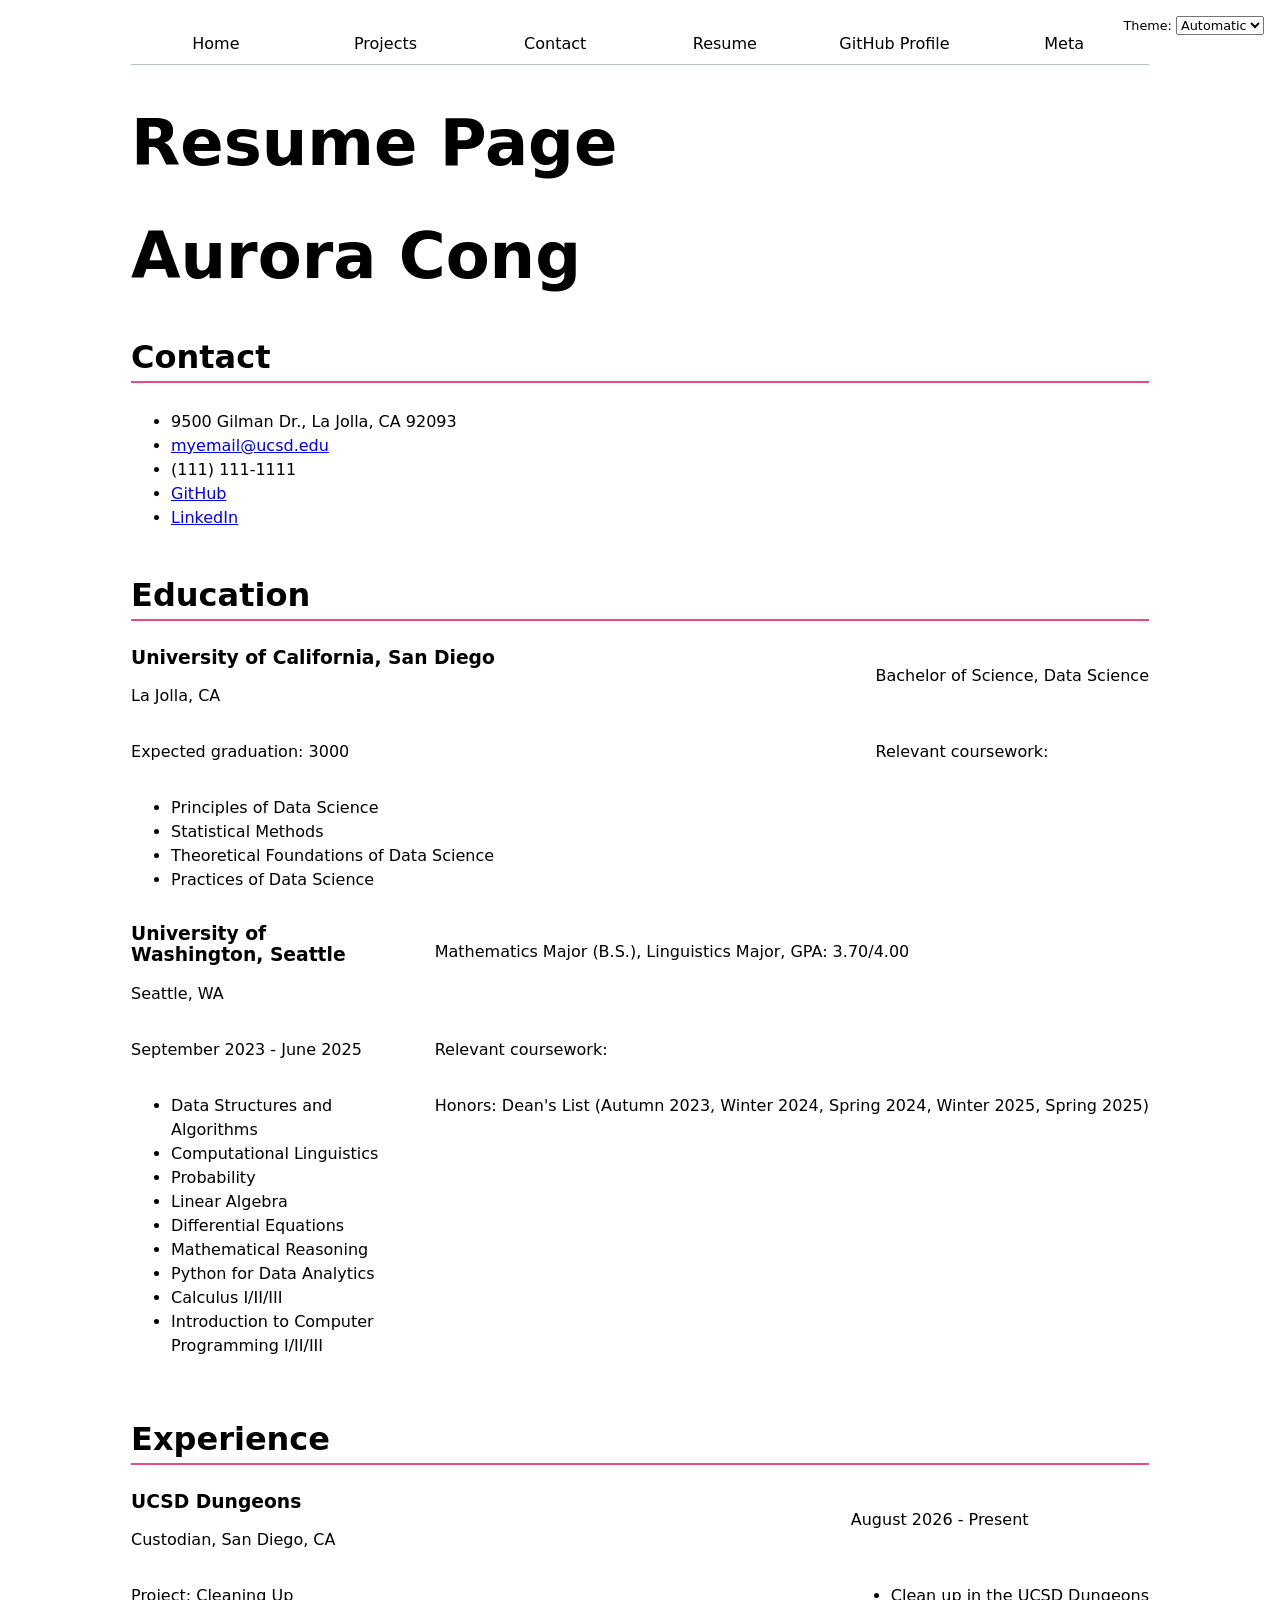
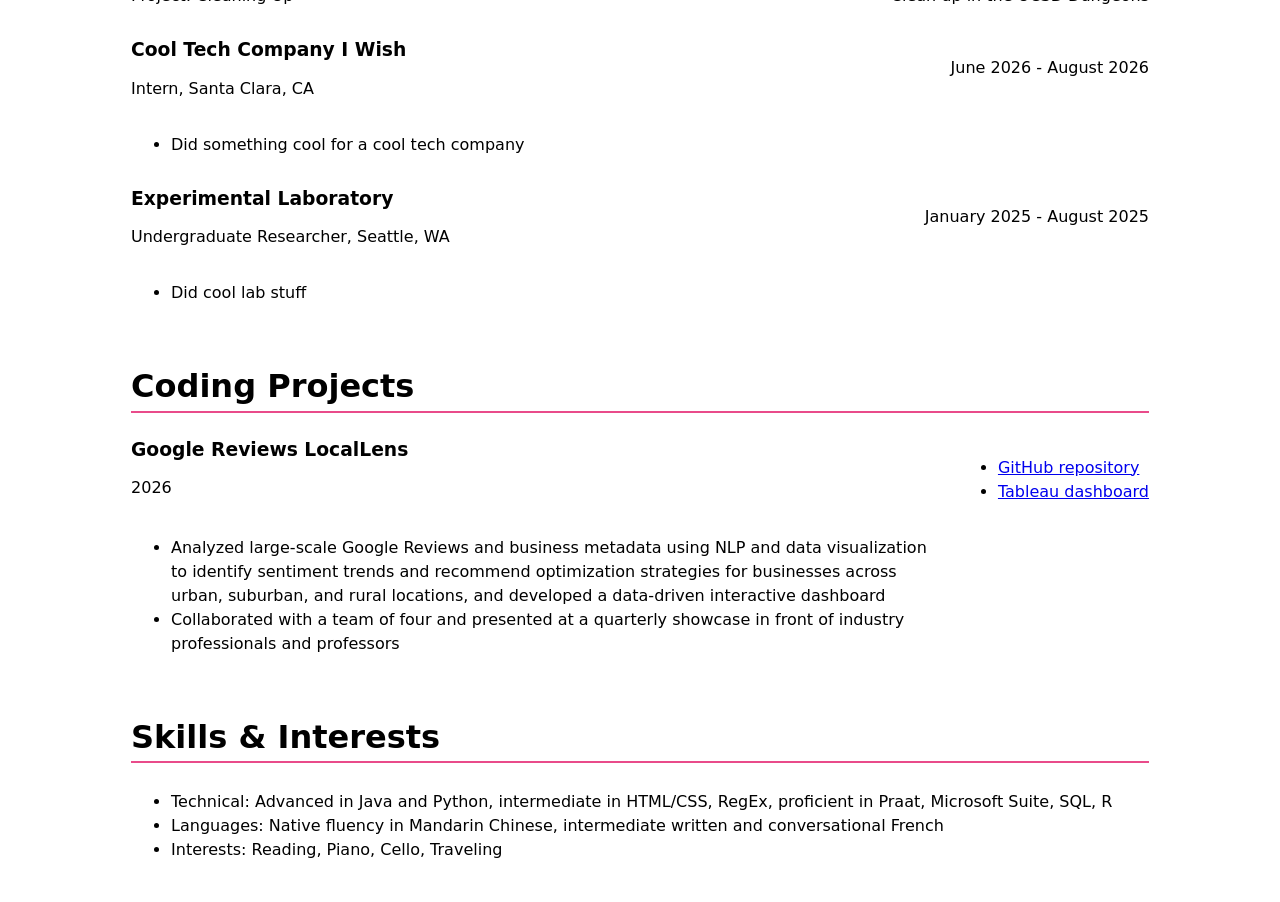
<file: resume/index.html>
<!DOCTYPE html>
<html lang="en">
<head>
    <meta charset="UTF-8">
    <meta name="viewport" content="width=device-width, initial-scale=1.0">
    <title>Resume</title>
    <link rel="stylesheet" href="../style.css">
    <script type="module" src="../global.js"></script>
</head>
<body>
    <!---
    <nav>
        <ul>
            <li><a href="../index.html">Homepage</a></li>
            <li><a href="../projects/index.html">Projects Page</a></li>
            <li><a href="../contact/index.html">Contact Page</a></li>
            <li><a href="../resume/index.html">Resume Page</a></li>
            <li><a href="https://github.com/Aurora-1420" target="_blank">GitHub</a></li>
        </ul>
    </nav>
    -->
    <h1>Resume Page</h1>
    

    <h1>Aurora Cong</h1>

    <section>
        <h2>Contact</h2>
        <ul>
            <li>9500 Gilman Dr., La Jolla, CA 92093</li>
            <li><a href="mailto:myemail@ucsd.edu">myemail@ucsd.edu</a></li>
            <li>(111) 111-1111</li>
            <li><a href="https://github.com">GitHub</a></li>
            <li><a href="https://www.linkedin.com">LinkedIn</a></li>
        </ul>
    </section>


    <section>
        <h2>Education</h2>

        <article>
            <header>
                <h3>University of California, San Diego</h3>
                <p>La Jolla, CA</p>
            </header>
            <p>Bachelor of Science, Data Science</p>
            <p>Expected graduation: <time datetime="3000">3000</time></p>
            <p>Relevant coursework:</p>
            <ul>
                <li>Principles of Data Science</li>
                <li>Statistical Methods</li>
                <li>Theoretical Foundations of Data Science</li>
                <li>Practices of Data Science</li>
            </ul>
        </article>

        <article>
            <header>
                <h3>University of Washington, Seattle</h3>
                <p>Seattle, WA</p>
            </header>
            <p>Mathematics Major (B.S.), Linguistics Major, GPA: 3.70/4.00</p>
            <p>
                <time datetime="2023-09">September 2023</time> -
                <time datetime="2025-06">June 2025</time>
            </p>
            <p>Relevant coursework:</p>
            <ul>
                <li>Data Structures and Algorithms</li>
                <li>Computational Linguistics</li>
                <li>Probability</li>
                <li>Linear Algebra</li>
                <li>Differential Equations</li>
                <li>Mathematical Reasoning</li>
                <li>Python for Data Analytics</li>
                <li>Calculus I/II/III</li>
                <li>Introduction to Computer Programming I/II/III</li>
            </ul>
            <p>Honors: Dean's List (Autumn 2023, Winter 2024, Spring 2024, Winter 2025, Spring 2025)</p>
        </article>
    </section>

    <section>
        <h2>Experience</h2>

        <article>
            <header>
                <h3>UCSD Dungeons</h3>
                <p>Custodian, San Diego, CA</p>
            </header>
            <p>
                <time datetime="2026-08">August 2026</time> - Present
            </p>
            <p>Project: Cleaning Up</p>
            <ul>
                <li>Clean up in the UCSD Dungeons</li>
            </ul>
        </article>

        <article>
            <header>
                <h3>Cool Tech Company I Wish</h3>
                <p>Intern, Santa Clara, CA</p>
            </header>
            <p>
                <time datetime="2026-06">June 2026</time> -
                <time datetime="2026-08">August 2026</time>
            </p>
            <ul>
                <li>Did something cool for a cool tech company</li>
            </ul>
        </article>

        <article>
            <header>
                <h3>Experimental Laboratory</h3>
                <p>Undergraduate Researcher, Seattle, WA</p>
            </header>
            <p>
                <time datetime="2025-01">January 2025</time> -
                <time datetime="2025-08">August 2025</time>
            </p>
            <ul>
                <li>Did cool lab stuff</li>
            </ul>
        </article>
    </section>

    <section>
        <h2>Coding Projects</h2>

        <article>
            <header>
                <h3>Google Reviews LocalLens</h3>
                <p><time datetime="2026">2026</time></p>
            </header>
            <ul>
                <li><a href="https://github.com/Dhrutube/DS3-LocalLens">GitHub repository</a></li>
                <li><a href="https://public.tableau.com/app/profile/karsten.lowe4757/viz/shared/XMMQ7FD7R">Tableau dashboard</a></li>
            </ul>
            <ul>
                <li>Analyzed large-scale Google Reviews and business metadata using NLP and data visualization to identify sentiment trends and recommend optimization strategies for businesses across urban, suburban, and rural locations, and developed a data-driven interactive dashboard</li>
                <li>Collaborated with a team of four and presented at a quarterly showcase in front of industry professionals and professors</li>
            </ul>
        </article>
    </section>

    <section>
        <h2>Skills &amp; Interests</h2>
        <ul>
            <li>Technical: Advanced in Java and Python, intermediate in HTML/CSS, RegEx, proficient in Praat, Microsoft Suite, SQL, R</li>
            <li>Languages: Native fluency in Mandarin Chinese, intermediate written and conversational French</li>
            <li>Interests: Reading, Piano, Cello, Traveling</li>
        </ul>
    </section>
</body>
</html>
</file>
<file: style.css>
body {
  /* Set line height to 1.5 times the font size
	   and use the OS’s UI font as the website font
	 */
  font: 100%/1.5 system-ui;
  max-width: 100ch;
  margin-inline: auto;
  padding: 1em;
}

.color-scheme {
  position: absolute;
  top: 1rem;
  right: 1rem;
  font-size: 80%;
}

nav ul,
nav li {
    display: contents;
}

nav {
    --border-color: oklch(50% 10% 200 / 40%);
    display: flex;
    margin-bottom: 1em;
    border-bottom: 1px solid var(--border-color);
}

nav a {
    flex: 1;
    text-decoration: none;
    color: inherit;
    text-align:center;
    padding: 0.5em;
}

nav a.current {
    border-bottom: 0.4em solid var(--border-color);
    padding-bottom: 0.1em;
}

html {
    color-scheme: light dark;
    --color-accent: oklch(65% 50% 0);
    accent-color: var(--color-accent);
}

nav a:hover {
    border-bottom: 0.4em solid var(--color-accent);
    padding-bottom: 0.1em;
    background-color: color-mix(in oklch, var(--color-accent), canvas 85%);
}

img {
    max-width: 100%;
    height: auto;
}

input,
textarea,
button,
select {
    font: inherit;
}

form {
  display: grid;
  grid-template-columns: auto 1fr;
  gap: 1em;
}

form label {
  display: grid;
  grid-template-columns: subgrid;
  grid-column: 1 / -1;
}

form button {
  grid-column: 1 / -1;
}


.projects {
  display: grid;
  grid-template-columns: repeat(auto-fill, minmax(15em, 1fr));
  gap: 1em;
}

.projects article {
  display: grid;
  grid-template-rows: subgrid;
  grid-row: span 3;
  gap: 1em;
}

.projects h2 {
  margin: 0;
}

h1 {
    font-size: 400%;
}

h1, h2, h3, h4, h5, h6 {
    line-height: 1.1;
    text-wrap: balance;
}

section h2 {
    border-bottom: 2px solid var(--color-accent);
    padding-bottom: 0.2em;
    margin-top: 1.5em;
    font-size: 200%;
}

section article {
    display: grid;
    grid-template-columns: 1fr auto;
    column-gap: 1em;
    margin-block: 1em;
}

section article h3 {
    margin: 0;
}

section article .dates {
    margin: 0;
    color: oklch(50% 3% 200);
    text-align: right;
}

#projects-pie-plot {
  max-width: 20em;
  margin-block: 2em;
  overflow: visible;
}

.legend {
  display: grid;
  grid-template-columns: repeat(auto-fill, minmax(9em, 1fr));
  gap: 1em;
  list-style: none;
  padding: 1em;
  margin-block: 1em;
  border: 1px solid oklch(50% 10% 200 / 40%);
  flex: 1;
}

.legend-item {
  display: flex;
  align-items: center;
  gap: 0.5em;
}

.swatch {
  display: inline-block;
  width: 1em;
  aspect-ratio: 1;
  background-color: var(--color);
  border-radius: 0.2em;
}

.container {
  display: flex;
}

#projects-pie-plot path {
  transition: 300ms;
}

#projects-pie-plot:has(path:hover) path:not(:hover) {
  opacity: 0.5;
}

.selected {
  --color: oklch(60% 45% 0) !important;

  &:is(path) {
    fill: var(--color);
  }
}

.stats {
  display: grid;
  grid-template-columns: max-content 1fr;
  gap: 0.25em 1em;
}

.stats dt {
  font-weight: bold;
}

.stats dd {
  margin: 0;
}

#commit-filter {
  display: flex;
  align-items: baseline;
  gap: 1em;
}

#commit-progress {
  flex: 1;
}

#commit-progress-time {
  margin-left: auto;
  white-space: nowrap;
}

#files {
  display: grid;
  grid-template-columns: 1fr 4fr;
}

#files > div {
  display: grid;
  grid-column: 1 / -1;
  grid-template-columns: subgrid;
}

#files dt {
  grid-column: 1;
}

#files dt small {
  display: block;
  color: oklch(50% 3% 200);
}

#files dd {
  display: flex;
  flex-wrap: wrap;
  align-content: start;
  align-items: start;
  grid-column: 2;
  gap: 0.15em;
  margin-left: 0;
  padding-top: 0.6em;
}

#scrolly-1 {
  position: relative;
  display: flex;
  align-items: flex-start;
  gap: 1rem;
}

#scrolly-1 > * {
  flex: 1;
  min-width: 0;
}

#scatter-story {
  position: relative;
}

#scatter-story .step {
  display: flex;
  min-height: 75vh;
  align-items: center;
  padding-block: 1em;
}

#scatter-plot {
  position: sticky;
  top: 1rem;
  height: 50vh;
}

#chart svg {
  display: block;
  width: 100%;
  height: auto;
}

.loc {
  display: flex;
  width: 0.5em;
  aspect-ratio: 1;
  background: var(--color, steelblue);
  border-radius: 50%;
}

.gridlines line {
  stroke: currentColor;
  opacity: 0.2;
}

.gridlines .domain {
  display: none;
}

dl.info {
  display: grid;
  grid-template-columns: max-content 1fr;
  gap: 0.25em 1em;
  margin: 0;
  transition-duration: 500ms;
  transition-property: opacity, visibility;
}

dl.info dt,
dl.info dd {
  margin: 0;
}

dl.info dt {
  color: oklch(50% 10% 200);
}

#commit-tooltip {
  position: fixed;
  top: 1em;
  left: 1em;
  z-index: 10;
  background: rgba(255, 255, 255, 0.9);
  border: 1px solid rgba(0, 0, 0, 0.12);
  border-radius: 0.75rem;
  box-shadow: 0 0.5rem 1rem rgba(0, 0, 0, 0.12);
  padding: 0.75rem 1rem;
  backdrop-filter: blur(4px);
}

#commit-tooltip[hidden] {
  display: none;
}

circle {
  transition: 200ms;
  transform-origin: center;
  transform-box: fill-box;

  @starting-style {
    r: 0;
  }
}

circle:hover {
  transform: scale(1.5);
}

.selection {
  fill-opacity: 0.1;
  stroke: black;
  stroke-opacity: 0.7;
  stroke-dasharray: 5 3;
  animation: marching-ants 2s linear infinite;
}

@keyframes marching-ants {
  to {
    stroke-dashoffset: -8;
  }
}

circle.selected {
  fill: #ff6b6b;
}
</file>
